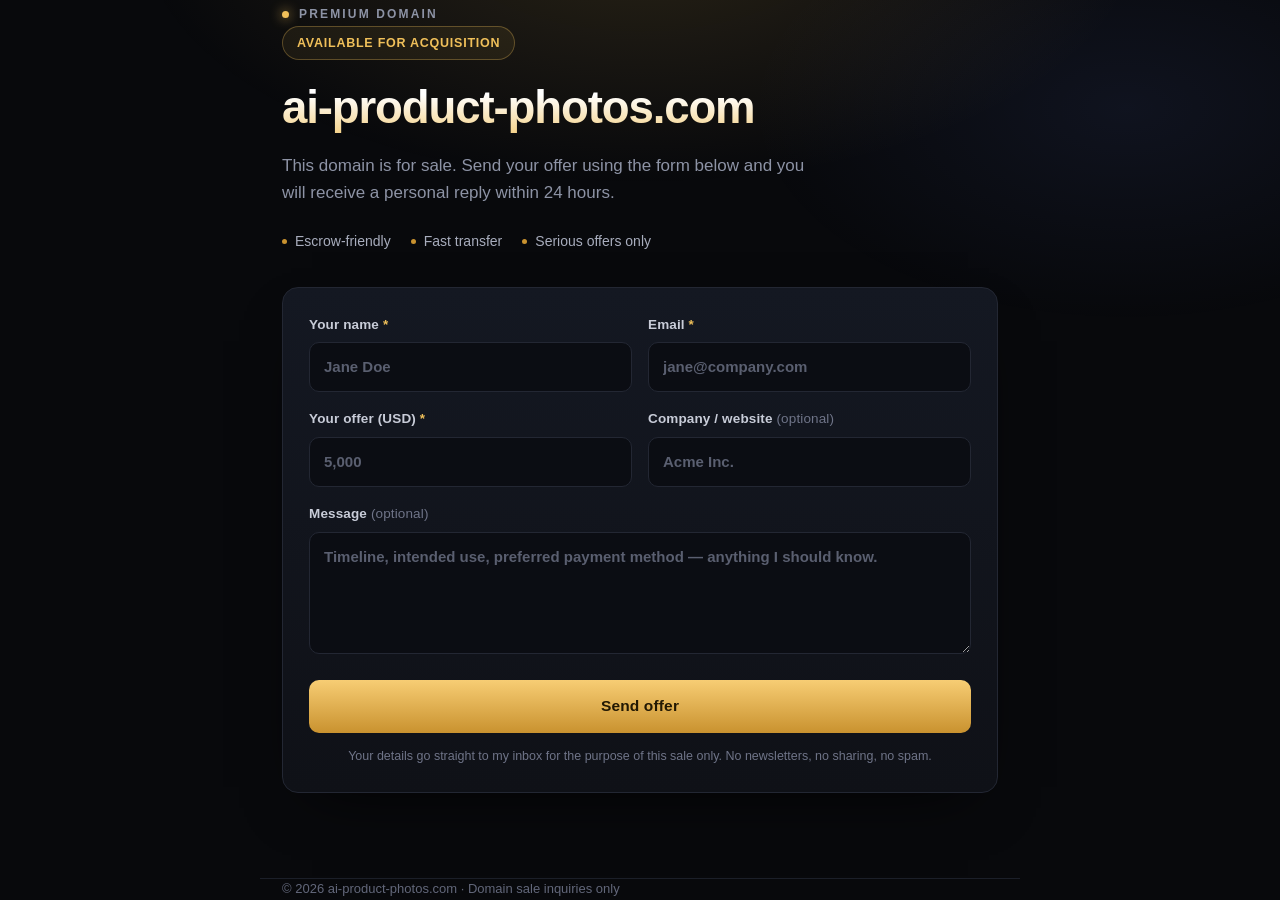
<file: ai-product-photos.com/index.html>
<!DOCTYPE html>
<html lang="en">
<head>
<meta charset="utf-8">
<meta name="viewport" content="width=device-width, initial-scale=1">
<title>ai-product-photos.com — This Domain Is For Sale</title>
<meta name="description" content="ai-product-photos.com is available for purchase. Submit your offer and receive a personal reply within 24 hours.">
<meta name="robots" content="index, follow">
<meta property="og:type" content="website">
<meta property="og:title" content="ai-product-photos.com — This Domain Is For Sale">
<meta property="og:description" content="Submit your offer for ai-product-photos.com. Personal reply within 24 hours.">
<link rel="stylesheet" href="assets/style.css">
<link rel="icon" href="data:image/svg+xml,<svg xmlns='http://www.w3.org/2000/svg' viewBox='0 0 100 100'><text y='.9em' font-size='90'>&#128142;</text></svg>">
</head>
<body>

<header class="wrap">
  <div class="brand"><span class="dot"></span> Premium Domain</div>
</header>

<main class="wrap">

  <span class="badge">Available for acquisition</span>

  <h1>ai-product-photos.com</h1>

  <p class="lede">
    This domain is for sale. Send your offer using the form below and you will
    receive a personal reply within 24 hours.
  </p>

  <ul class="facts">
    <li>Escrow-friendly</li>
    <li>Fast transfer</li>
    <li>Serious offers only</li>
  </ul>

  <form id="offer-form" class="card" action="https://formsubmit.co/15018647951@163.com" method="POST">

    <!-- delivery settings -->
    <input type="hidden" name="_subject" value="New offer — ai-product-photos.com">
    <input type="hidden" name="_template" value="table">
    <input type="hidden" name="_captcha" value="false">
    <input type="hidden" name="_next" value="thanks.html">

    <!-- honeypot: bots fill this, humans never see it -->
    <input type="text" name="_honey" class="hp" tabindex="-1" autocomplete="off" aria-hidden="true">

    <div class="row">
      <label>
        <span>Your name <em>*</em></span>
        <input type="text" name="name" required maxlength="80" autocomplete="name" placeholder="Jane Doe">
      </label>
      <label>
        <span>Email <em>*</em></span>
        <input type="email" name="email" required maxlength="120" autocomplete="email" placeholder="jane@company.com">
      </label>
    </div>

    <div class="row">
      <label>
        <span>Your offer (USD) <em>*</em></span>
        <input type="text" name="offer_usd" required inputmode="numeric" pattern="[0-9][0-9,\.]*" placeholder="5,000">
      </label>
      <label>
        <span>Company / website <i>(optional)</i></span>
        <input type="text" name="company" maxlength="120" autocomplete="organization" placeholder="Acme Inc.">
      </label>
    </div>

    <label>
      <span>Message <i>(optional)</i></span>
      <textarea name="message" rows="4" maxlength="2000" placeholder="Timeline, intended use, preferred payment method — anything I should know."></textarea>
    </label>

    <button type="submit" id="submit-btn">Send offer</button>

    <p class="note">
      Your details go straight to my inbox for the purpose of this sale only.
      No newsletters, no sharing, no spam.
    </p>

  </form>

</main>

<footer class="wrap">
  <p>&copy; 2026 ai-product-photos.com &middot; Domain sale inquiries only</p>
</footer>

<script>
  (function () {
    var form = document.getElementById('offer-form');
    var btn = document.getElementById('submit-btn');

    // FormSubmit needs an absolute URL to redirect to after a successful send.
    var next = form.querySelector('input[name="_next"]');
    if (next) { next.value = new URL('thanks.html', window.location.href).href; }

    form.addEventListener('submit', function (e) {
      if (!form.checkValidity()) { return; }   // let the browser show field errors
      btn.disabled = true;
      btn.textContent = 'Sending…';
    });
  })();
</script>

</body>
</html>
</file>
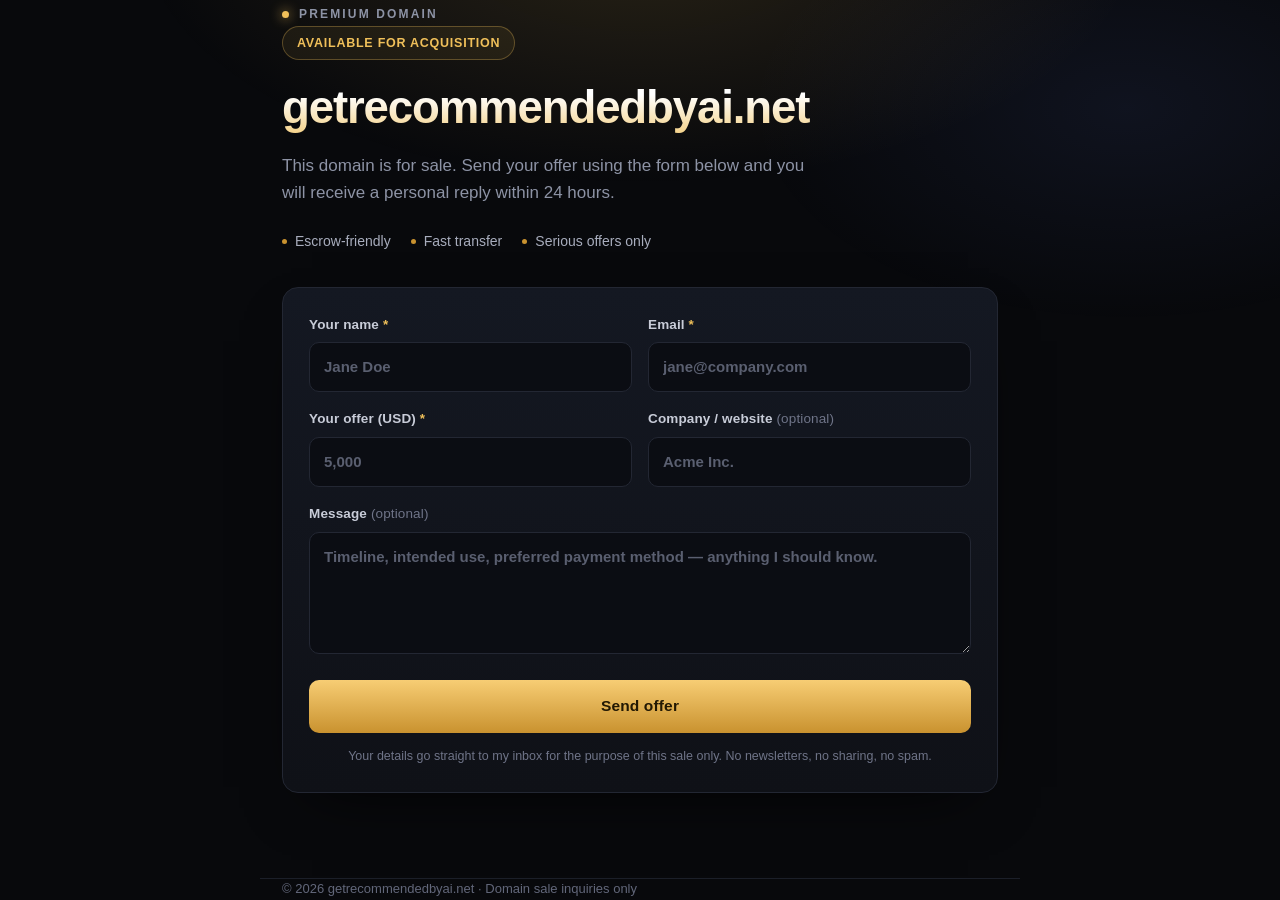
<file: getrecommendedbyai.net/index.html>
<!DOCTYPE html>
<html lang="en">
<head>
<meta charset="utf-8">
<meta name="viewport" content="width=device-width, initial-scale=1">
<title>getrecommendedbyai.net — This Domain Is For Sale</title>
<meta name="description" content="getrecommendedbyai.net is available for purchase. Submit your offer and receive a personal reply within 24 hours.">
<meta name="robots" content="index, follow">
<meta property="og:type" content="website">
<meta property="og:title" content="getrecommendedbyai.net — This Domain Is For Sale">
<meta property="og:description" content="Submit your offer for getrecommendedbyai.net. Personal reply within 24 hours.">
<link rel="stylesheet" href="assets/style.css">
<link rel="icon" href="data:image/svg+xml,<svg xmlns='http://www.w3.org/2000/svg' viewBox='0 0 100 100'><text y='.9em' font-size='90'>&#128142;</text></svg>">
</head>
<body>

<header class="wrap">
  <div class="brand"><span class="dot"></span> Premium Domain</div>
</header>

<main class="wrap">

  <span class="badge">Available for acquisition</span>

  <h1>getrecommendedbyai.net</h1>

  <p class="lede">
    This domain is for sale. Send your offer using the form below and you will
    receive a personal reply within 24 hours.
  </p>

  <ul class="facts">
    <li>Escrow-friendly</li>
    <li>Fast transfer</li>
    <li>Serious offers only</li>
  </ul>

  <form id="offer-form" class="card" action="https://formsubmit.co/15018647951@163.com" method="POST">

    <!-- delivery settings -->
    <input type="hidden" name="_subject" value="New offer — getrecommendedbyai.net">
    <input type="hidden" name="_template" value="table">
    <input type="hidden" name="_captcha" value="false">
    <input type="hidden" name="_next" value="thanks.html">

    <!-- honeypot: bots fill this, humans never see it -->
    <input type="text" name="_honey" class="hp" tabindex="-1" autocomplete="off" aria-hidden="true">

    <div class="row">
      <label>
        <span>Your name <em>*</em></span>
        <input type="text" name="name" required maxlength="80" autocomplete="name" placeholder="Jane Doe">
      </label>
      <label>
        <span>Email <em>*</em></span>
        <input type="email" name="email" required maxlength="120" autocomplete="email" placeholder="jane@company.com">
      </label>
    </div>

    <div class="row">
      <label>
        <span>Your offer (USD) <em>*</em></span>
        <input type="text" name="offer_usd" required inputmode="numeric" pattern="[0-9][0-9,\.]*" placeholder="5,000">
      </label>
      <label>
        <span>Company / website <i>(optional)</i></span>
        <input type="text" name="company" maxlength="120" autocomplete="organization" placeholder="Acme Inc.">
      </label>
    </div>

    <label>
      <span>Message <i>(optional)</i></span>
      <textarea name="message" rows="4" maxlength="2000" placeholder="Timeline, intended use, preferred payment method — anything I should know."></textarea>
    </label>

    <button type="submit" id="submit-btn">Send offer</button>

    <p class="note">
      Your details go straight to my inbox for the purpose of this sale only.
      No newsletters, no sharing, no spam.
    </p>

  </form>

</main>

<footer class="wrap">
  <p>&copy; 2026 getrecommendedbyai.net &middot; Domain sale inquiries only</p>
</footer>

<script>
  (function () {
    var form = document.getElementById('offer-form');
    var btn = document.getElementById('submit-btn');

    // FormSubmit needs an absolute URL to redirect to after a successful send.
    var next = form.querySelector('input[name="_next"]');
    if (next) { next.value = new URL('thanks.html', window.location.href).href; }

    form.addEventListener('submit', function (e) {
      if (!form.checkValidity()) { return; }   // let the browser show field errors
      btn.disabled = true;
      btn.textContent = 'Sending…';
    });
  })();
</script>

</body>
</html>
</file>
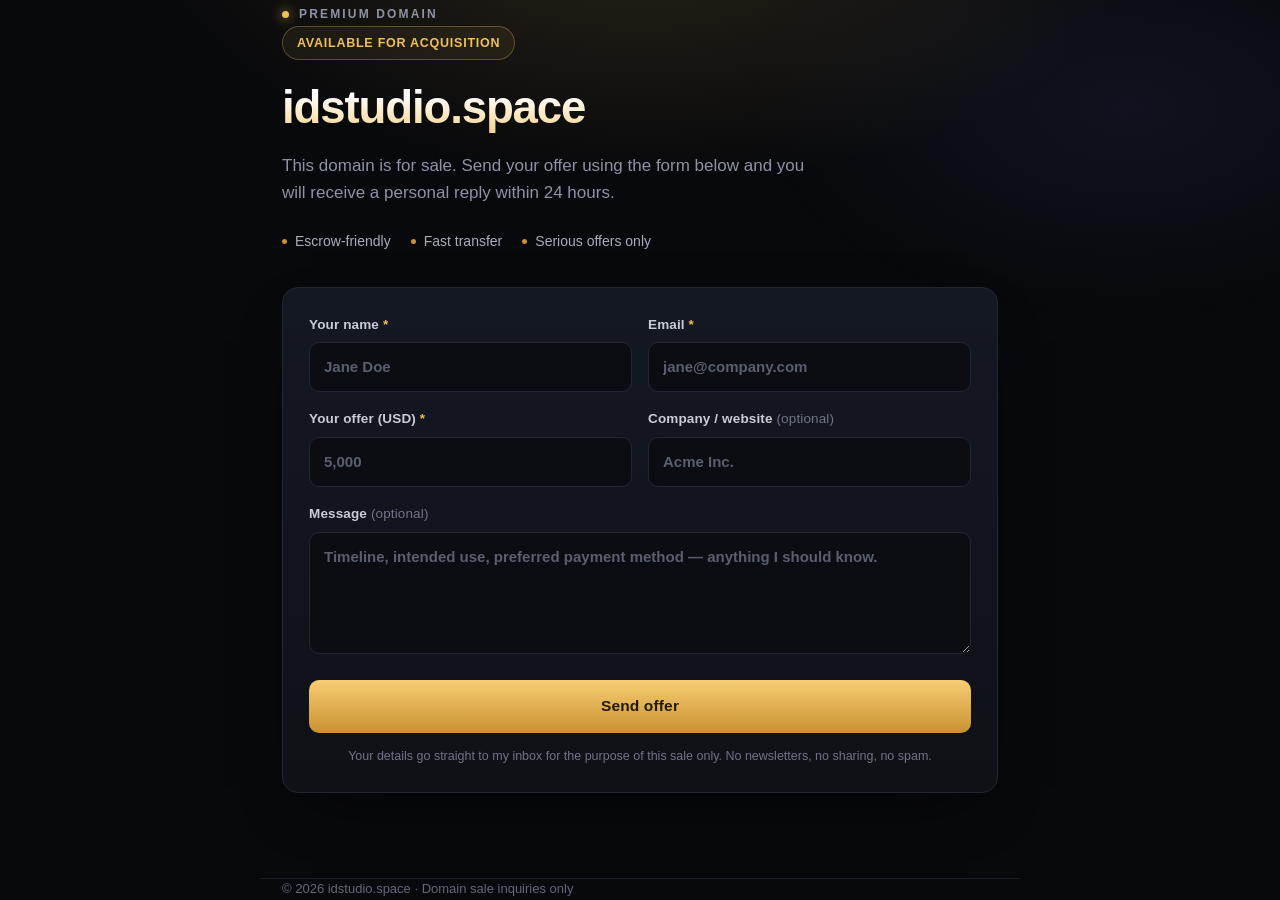
<file: idstudio.space/index.html>
<!DOCTYPE html>
<html lang="en">
<head>
<meta charset="utf-8">
<meta name="viewport" content="width=device-width, initial-scale=1">
<title>idstudio.space — This Domain Is For Sale</title>
<meta name="description" content="idstudio.space is available for purchase. Submit your offer and receive a personal reply within 24 hours.">
<meta name="robots" content="index, follow">
<meta property="og:type" content="website">
<meta property="og:title" content="idstudio.space — This Domain Is For Sale">
<meta property="og:description" content="Submit your offer for idstudio.space. Personal reply within 24 hours.">
<link rel="stylesheet" href="assets/style.css">
<link rel="icon" href="data:image/svg+xml,<svg xmlns='http://www.w3.org/2000/svg' viewBox='0 0 100 100'><text y='.9em' font-size='90'>&#128142;</text></svg>">
</head>
<body>

<header class="wrap">
  <div class="brand"><span class="dot"></span> Premium Domain</div>
</header>

<main class="wrap">

  <span class="badge">Available for acquisition</span>

  <h1>idstudio.space</h1>

  <p class="lede">
    This domain is for sale. Send your offer using the form below and you will
    receive a personal reply within 24 hours.
  </p>

  <ul class="facts">
    <li>Escrow-friendly</li>
    <li>Fast transfer</li>
    <li>Serious offers only</li>
  </ul>

  <form id="offer-form" class="card" action="https://formsubmit.co/15018647951@163.com" method="POST">

    <!-- delivery settings -->
    <input type="hidden" name="_subject" value="New offer — idstudio.space">
    <input type="hidden" name="_template" value="table">
    <input type="hidden" name="_captcha" value="false">
    <input type="hidden" name="_next" value="thanks.html">

    <!-- honeypot: bots fill this, humans never see it -->
    <input type="text" name="_honey" class="hp" tabindex="-1" autocomplete="off" aria-hidden="true">

    <div class="row">
      <label>
        <span>Your name <em>*</em></span>
        <input type="text" name="name" required maxlength="80" autocomplete="name" placeholder="Jane Doe">
      </label>
      <label>
        <span>Email <em>*</em></span>
        <input type="email" name="email" required maxlength="120" autocomplete="email" placeholder="jane@company.com">
      </label>
    </div>

    <div class="row">
      <label>
        <span>Your offer (USD) <em>*</em></span>
        <input type="text" name="offer_usd" required inputmode="numeric" pattern="[0-9][0-9,\.]*" placeholder="5,000">
      </label>
      <label>
        <span>Company / website <i>(optional)</i></span>
        <input type="text" name="company" maxlength="120" autocomplete="organization" placeholder="Acme Inc.">
      </label>
    </div>

    <label>
      <span>Message <i>(optional)</i></span>
      <textarea name="message" rows="4" maxlength="2000" placeholder="Timeline, intended use, preferred payment method — anything I should know."></textarea>
    </label>

    <button type="submit" id="submit-btn">Send offer</button>

    <p class="note">
      Your details go straight to my inbox for the purpose of this sale only.
      No newsletters, no sharing, no spam.
    </p>

  </form>

</main>

<footer class="wrap">
  <p>&copy; 2026 idstudio.space &middot; Domain sale inquiries only</p>
</footer>

<script>
  (function () {
    var form = document.getElementById('offer-form');
    var btn = document.getElementById('submit-btn');

    // FormSubmit needs an absolute URL to redirect to after a successful send.
    var next = form.querySelector('input[name="_next"]');
    if (next) { next.value = new URL('thanks.html', window.location.href).href; }

    form.addEventListener('submit', function (e) {
      if (!form.checkValidity()) { return; }   // let the browser show field errors
      btn.disabled = true;
      btn.textContent = 'Sending…';
    });
  })();
</script>

</body>
</html>
</file>
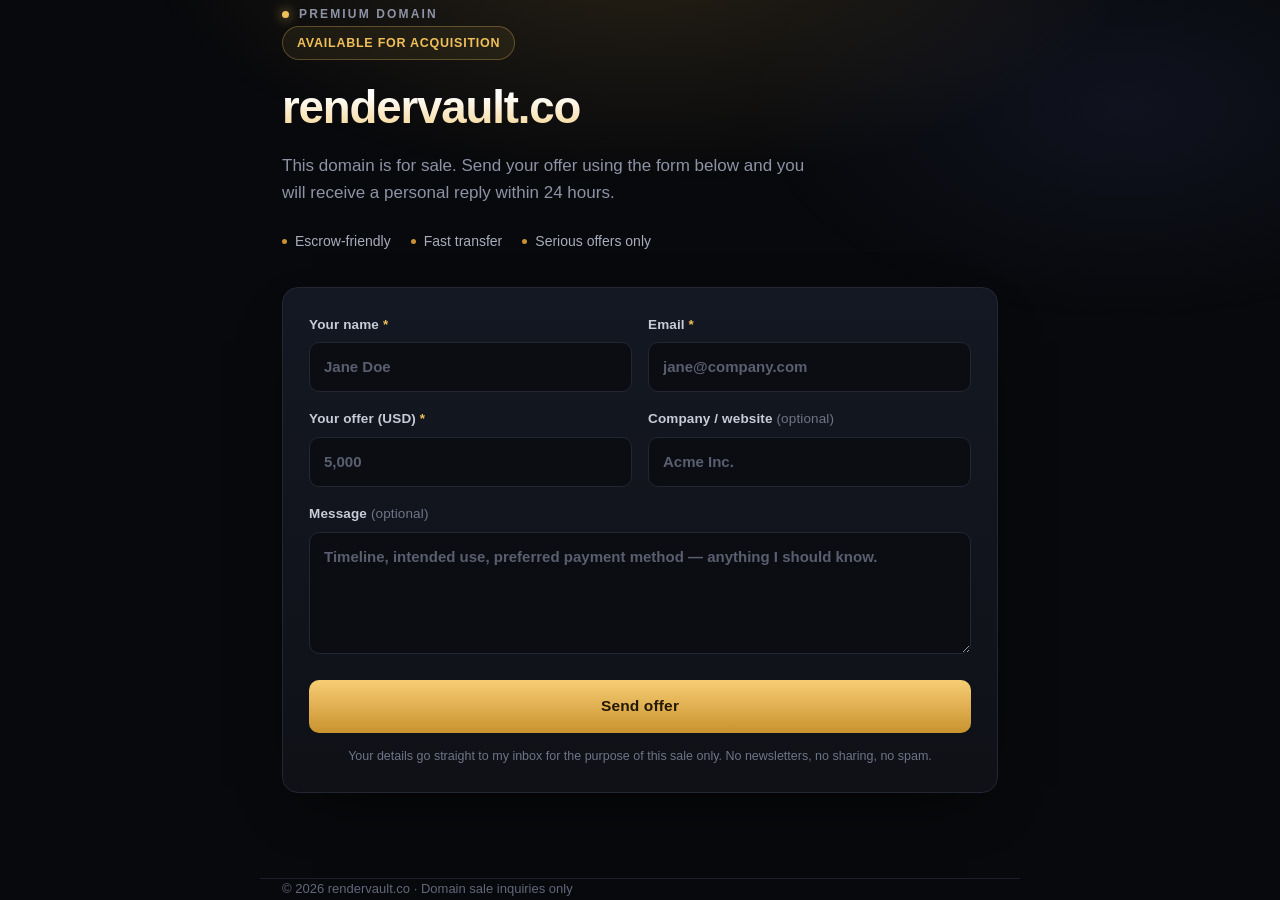
<file: rendervault.co/index.html>
<!DOCTYPE html>
<html lang="en">
<head>
<meta charset="utf-8">
<meta name="viewport" content="width=device-width, initial-scale=1">
<title>rendervault.co — This Domain Is For Sale</title>
<meta name="description" content="rendervault.co is available for purchase. Submit your offer and receive a personal reply within 24 hours.">
<meta name="robots" content="index, follow">
<meta property="og:type" content="website">
<meta property="og:title" content="rendervault.co — This Domain Is For Sale">
<meta property="og:description" content="Submit your offer for rendervault.co. Personal reply within 24 hours.">
<link rel="stylesheet" href="assets/style.css">
<link rel="icon" href="data:image/svg+xml,<svg xmlns='http://www.w3.org/2000/svg' viewBox='0 0 100 100'><text y='.9em' font-size='90'>&#128142;</text></svg>">
</head>
<body>

<header class="wrap">
  <div class="brand"><span class="dot"></span> Premium Domain</div>
</header>

<main class="wrap">

  <span class="badge">Available for acquisition</span>

  <h1>rendervault.co</h1>

  <p class="lede">
    This domain is for sale. Send your offer using the form below and you will
    receive a personal reply within 24 hours.
  </p>

  <ul class="facts">
    <li>Escrow-friendly</li>
    <li>Fast transfer</li>
    <li>Serious offers only</li>
  </ul>

  <form id="offer-form" class="card" action="https://formsubmit.co/15018647951@163.com" method="POST">

    <!-- delivery settings -->
    <input type="hidden" name="_subject" value="New offer — rendervault.co">
    <input type="hidden" name="_template" value="table">
    <input type="hidden" name="_captcha" value="false">
    <input type="hidden" name="_next" value="thanks.html">

    <!-- honeypot: bots fill this, humans never see it -->
    <input type="text" name="_honey" class="hp" tabindex="-1" autocomplete="off" aria-hidden="true">

    <div class="row">
      <label>
        <span>Your name <em>*</em></span>
        <input type="text" name="name" required maxlength="80" autocomplete="name" placeholder="Jane Doe">
      </label>
      <label>
        <span>Email <em>*</em></span>
        <input type="email" name="email" required maxlength="120" autocomplete="email" placeholder="jane@company.com">
      </label>
    </div>

    <div class="row">
      <label>
        <span>Your offer (USD) <em>*</em></span>
        <input type="text" name="offer_usd" required inputmode="numeric" pattern="[0-9][0-9,\.]*" placeholder="5,000">
      </label>
      <label>
        <span>Company / website <i>(optional)</i></span>
        <input type="text" name="company" maxlength="120" autocomplete="organization" placeholder="Acme Inc.">
      </label>
    </div>

    <label>
      <span>Message <i>(optional)</i></span>
      <textarea name="message" rows="4" maxlength="2000" placeholder="Timeline, intended use, preferred payment method — anything I should know."></textarea>
    </label>

    <button type="submit" id="submit-btn">Send offer</button>

    <p class="note">
      Your details go straight to my inbox for the purpose of this sale only.
      No newsletters, no sharing, no spam.
    </p>

  </form>

</main>

<footer class="wrap">
  <p>&copy; 2026 rendervault.co &middot; Domain sale inquiries only</p>
</footer>

<script>
  (function () {
    var form = document.getElementById('offer-form');
    var btn = document.getElementById('submit-btn');

    // FormSubmit needs an absolute URL to redirect to after a successful send.
    var next = form.querySelector('input[name="_next"]');
    if (next) { next.value = new URL('thanks.html', window.location.href).href; }

    form.addEventListener('submit', function (e) {
      if (!form.checkValidity()) { return; }   // let the browser show field errors
      btn.disabled = true;
      btn.textContent = 'Sending…';
    });
  })();
</script>

</body>
</html>
</file>
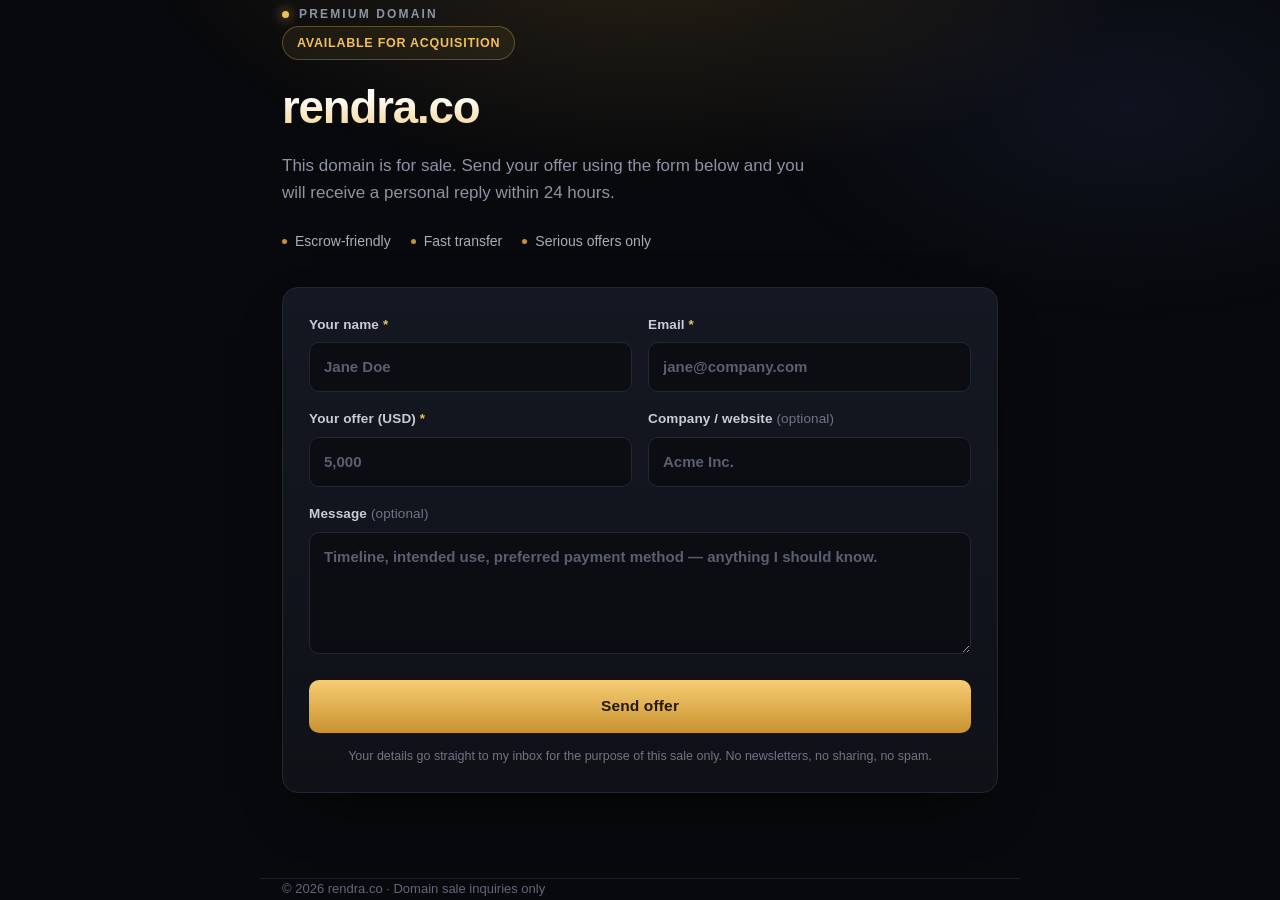
<file: rendra.co/index.html>
<!DOCTYPE html>
<html lang="en">
<head>
<meta charset="utf-8">
<meta name="viewport" content="width=device-width, initial-scale=1">
<title>rendra.co — This Domain Is For Sale</title>
<meta name="description" content="rendra.co is available for purchase. Submit your offer and receive a personal reply within 24 hours.">
<meta name="robots" content="index, follow">
<meta property="og:type" content="website">
<meta property="og:title" content="rendra.co — This Domain Is For Sale">
<meta property="og:description" content="Submit your offer for rendra.co. Personal reply within 24 hours.">
<link rel="stylesheet" href="assets/style.css">
<link rel="icon" href="data:image/svg+xml,<svg xmlns='http://www.w3.org/2000/svg' viewBox='0 0 100 100'><text y='.9em' font-size='90'>&#128142;</text></svg>">
</head>
<body>

<header class="wrap">
  <div class="brand"><span class="dot"></span> Premium Domain</div>
</header>

<main class="wrap">

  <span class="badge">Available for acquisition</span>

  <h1>rendra.co</h1>

  <p class="lede">
    This domain is for sale. Send your offer using the form below and you will
    receive a personal reply within 24 hours.
  </p>

  <ul class="facts">
    <li>Escrow-friendly</li>
    <li>Fast transfer</li>
    <li>Serious offers only</li>
  </ul>

  <form id="offer-form" class="card" action="https://formsubmit.co/15018647951@163.com" method="POST">

    <!-- delivery settings -->
    <input type="hidden" name="_subject" value="New offer — rendra.co">
    <input type="hidden" name="_template" value="table">
    <input type="hidden" name="_captcha" value="false">
    <input type="hidden" name="_next" value="thanks.html">

    <!-- honeypot: bots fill this, humans never see it -->
    <input type="text" name="_honey" class="hp" tabindex="-1" autocomplete="off" aria-hidden="true">

    <div class="row">
      <label>
        <span>Your name <em>*</em></span>
        <input type="text" name="name" required maxlength="80" autocomplete="name" placeholder="Jane Doe">
      </label>
      <label>
        <span>Email <em>*</em></span>
        <input type="email" name="email" required maxlength="120" autocomplete="email" placeholder="jane@company.com">
      </label>
    </div>

    <div class="row">
      <label>
        <span>Your offer (USD) <em>*</em></span>
        <input type="text" name="offer_usd" required inputmode="numeric" pattern="[0-9][0-9,\.]*" placeholder="5,000">
      </label>
      <label>
        <span>Company / website <i>(optional)</i></span>
        <input type="text" name="company" maxlength="120" autocomplete="organization" placeholder="Acme Inc.">
      </label>
    </div>

    <label>
      <span>Message <i>(optional)</i></span>
      <textarea name="message" rows="4" maxlength="2000" placeholder="Timeline, intended use, preferred payment method — anything I should know."></textarea>
    </label>

    <button type="submit" id="submit-btn">Send offer</button>

    <p class="note">
      Your details go straight to my inbox for the purpose of this sale only.
      No newsletters, no sharing, no spam.
    </p>

  </form>

</main>

<footer class="wrap">
  <p>&copy; 2026 rendra.co &middot; Domain sale inquiries only</p>
</footer>

<script>
  (function () {
    var form = document.getElementById('offer-form');
    var btn = document.getElementById('submit-btn');

    // FormSubmit needs an absolute URL to redirect to after a successful send.
    var next = form.querySelector('input[name="_next"]');
    if (next) { next.value = new URL('thanks.html', window.location.href).href; }

    form.addEventListener('submit', function (e) {
      if (!form.checkValidity()) { return; }   // let the browser show field errors
      btn.disabled = true;
      btn.textContent = 'Sending…';
    });
  })();
</script>

</body>
</html>
</file>
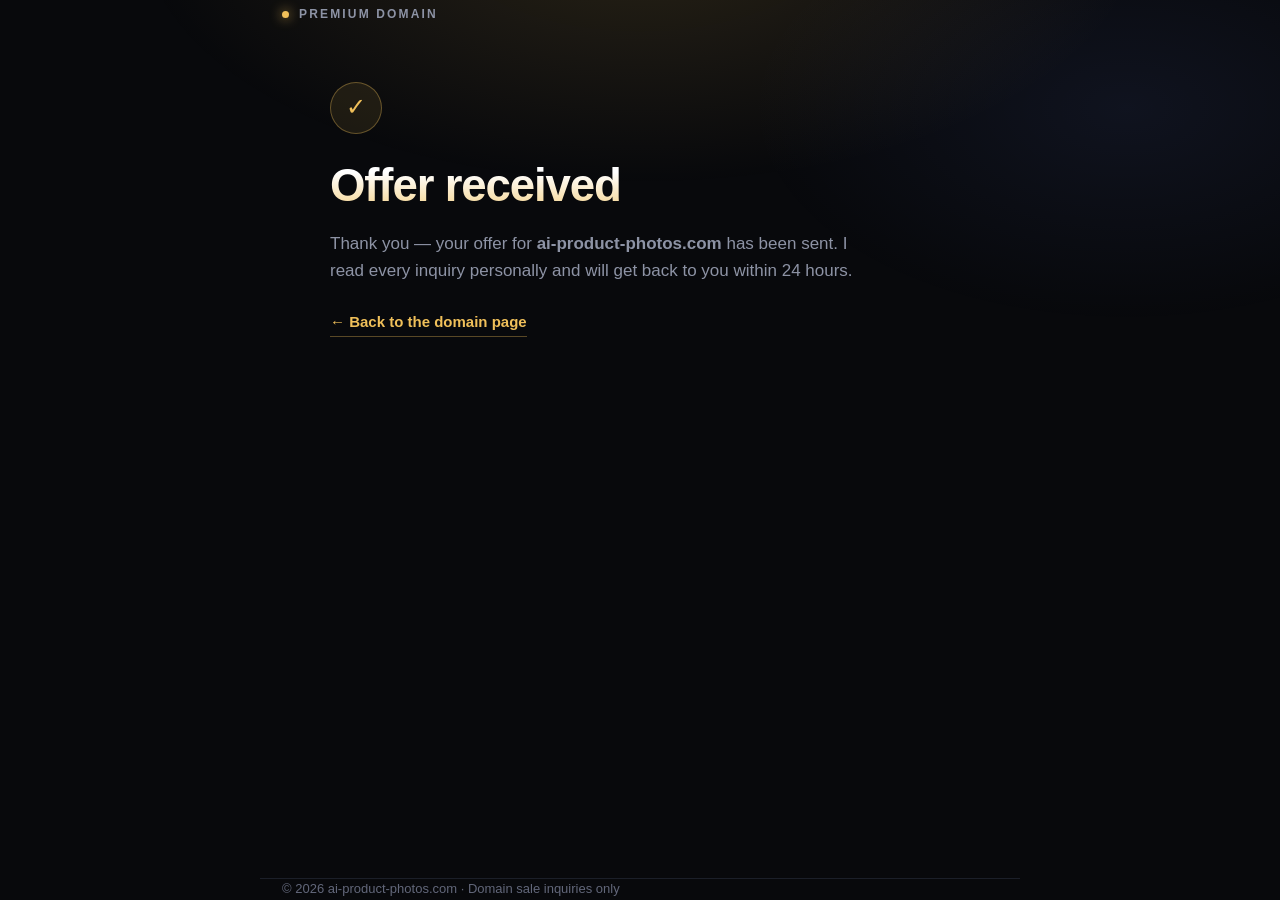
<file: ai-product-photos.com/thanks.html>
<!DOCTYPE html>
<html lang="en">
<head>
<meta charset="utf-8">
<meta name="viewport" content="width=device-width, initial-scale=1">
<title>Offer received — ai-product-photos.com</title>
<meta name="robots" content="noindex, nofollow">
<link rel="stylesheet" href="assets/style.css">
<link rel="icon" href="data:image/svg+xml,<svg xmlns='http://www.w3.org/2000/svg' viewBox='0 0 100 100'><text y='.9em' font-size='90'>&#128142;</text></svg>">
</head>
<body>

<header class="wrap">
  <div class="brand"><span class="dot"></span> Premium Domain</div>
</header>

<main class="wrap done">

  <div class="tick">&#10003;</div>

  <h1>Offer received</h1>

  <p class="lede">
    Thank you — your offer for <strong>ai-product-photos.com</strong> has been sent.
    I read every inquiry personally and will get back to you within 24 hours.
  </p>

  <a class="back" href="index.html">&larr; Back to the domain page</a>

</main>

<footer class="wrap">
  <p>&copy; 2026 ai-product-photos.com &middot; Domain sale inquiries only</p>
</footer>

</body>
</html>
</file>
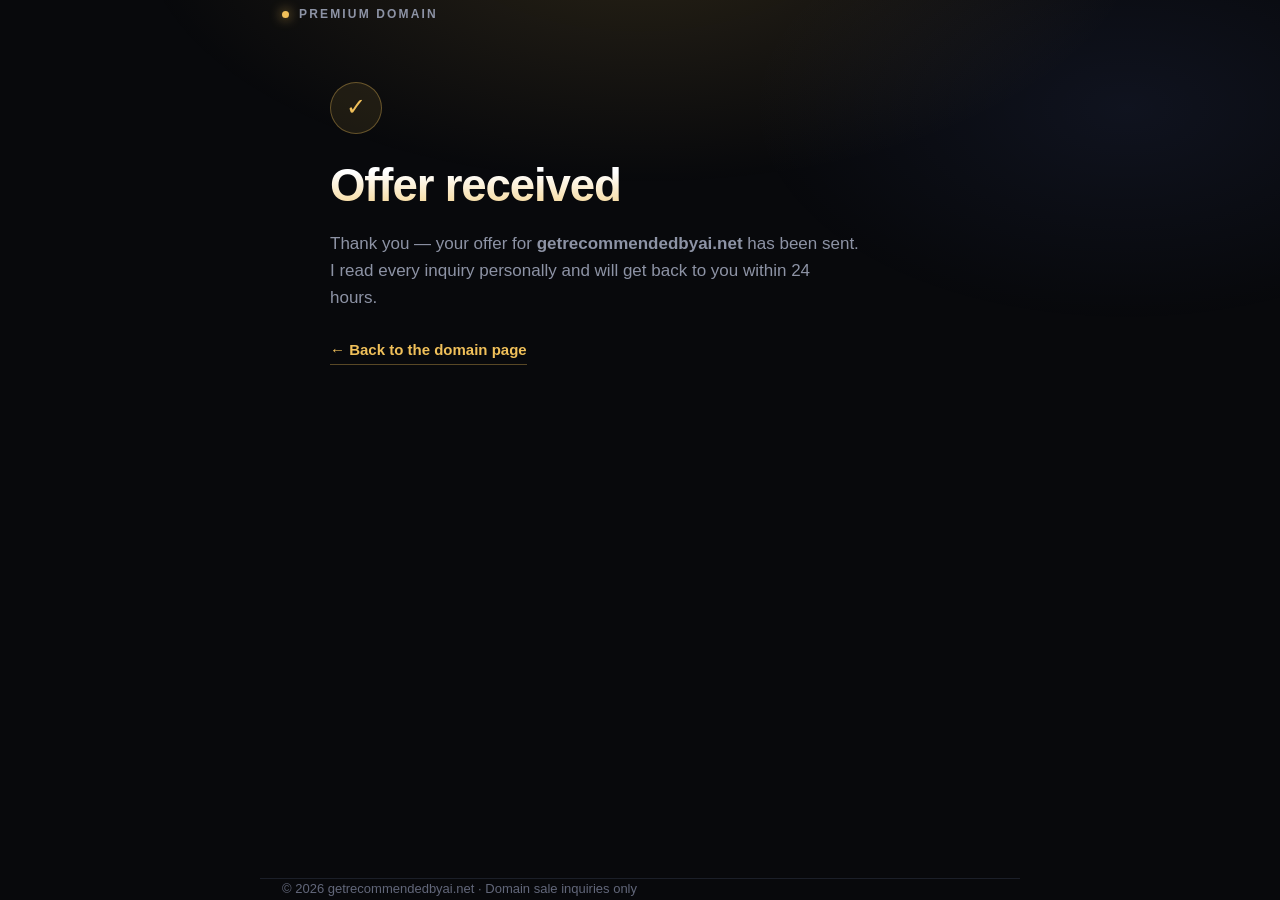
<file: getrecommendedbyai.net/thanks.html>
<!DOCTYPE html>
<html lang="en">
<head>
<meta charset="utf-8">
<meta name="viewport" content="width=device-width, initial-scale=1">
<title>Offer received — getrecommendedbyai.net</title>
<meta name="robots" content="noindex, nofollow">
<link rel="stylesheet" href="assets/style.css">
<link rel="icon" href="data:image/svg+xml,<svg xmlns='http://www.w3.org/2000/svg' viewBox='0 0 100 100'><text y='.9em' font-size='90'>&#128142;</text></svg>">
</head>
<body>

<header class="wrap">
  <div class="brand"><span class="dot"></span> Premium Domain</div>
</header>

<main class="wrap done">

  <div class="tick">&#10003;</div>

  <h1>Offer received</h1>

  <p class="lede">
    Thank you — your offer for <strong>getrecommendedbyai.net</strong> has been sent.
    I read every inquiry personally and will get back to you within 24 hours.
  </p>

  <a class="back" href="index.html">&larr; Back to the domain page</a>

</main>

<footer class="wrap">
  <p>&copy; 2026 getrecommendedbyai.net &middot; Domain sale inquiries only</p>
</footer>

</body>
</html>
</file>
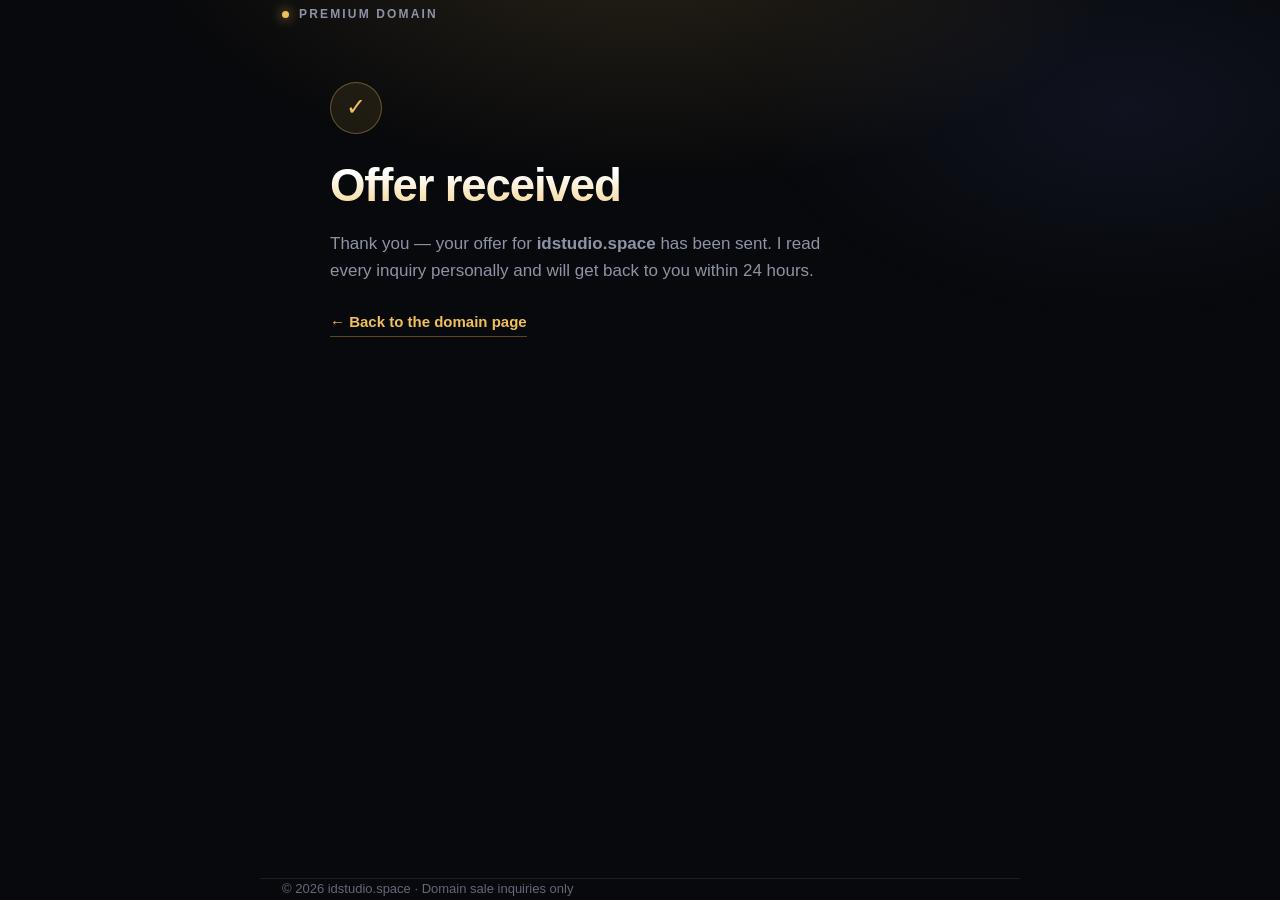
<file: idstudio.space/thanks.html>
<!DOCTYPE html>
<html lang="en">
<head>
<meta charset="utf-8">
<meta name="viewport" content="width=device-width, initial-scale=1">
<title>Offer received — idstudio.space</title>
<meta name="robots" content="noindex, nofollow">
<link rel="stylesheet" href="assets/style.css">
<link rel="icon" href="data:image/svg+xml,<svg xmlns='http://www.w3.org/2000/svg' viewBox='0 0 100 100'><text y='.9em' font-size='90'>&#128142;</text></svg>">
</head>
<body>

<header class="wrap">
  <div class="brand"><span class="dot"></span> Premium Domain</div>
</header>

<main class="wrap done">

  <div class="tick">&#10003;</div>

  <h1>Offer received</h1>

  <p class="lede">
    Thank you — your offer for <strong>idstudio.space</strong> has been sent.
    I read every inquiry personally and will get back to you within 24 hours.
  </p>

  <a class="back" href="index.html">&larr; Back to the domain page</a>

</main>

<footer class="wrap">
  <p>&copy; 2026 idstudio.space &middot; Domain sale inquiries only</p>
</footer>

</body>
</html>
</file>
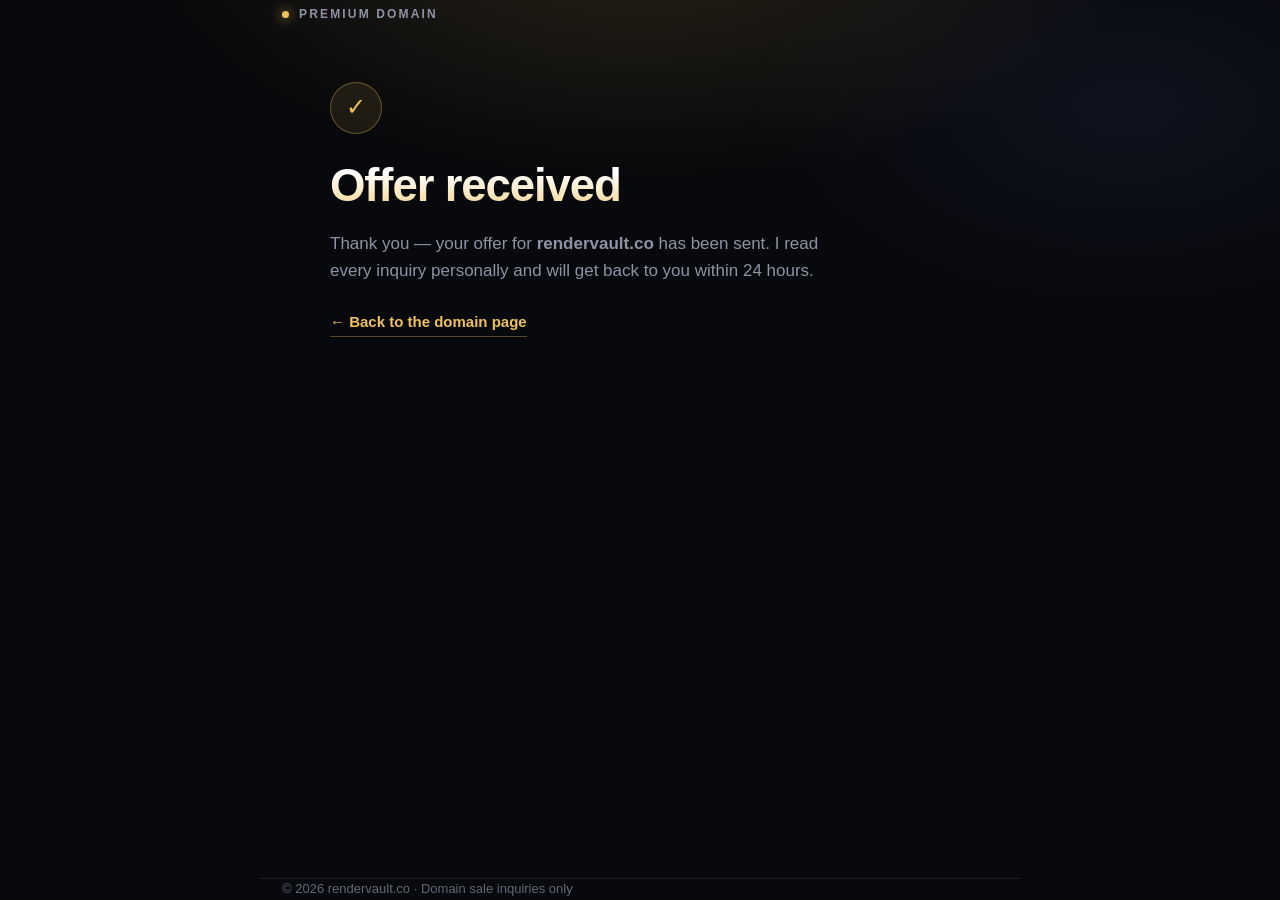
<file: rendervault.co/thanks.html>
<!DOCTYPE html>
<html lang="en">
<head>
<meta charset="utf-8">
<meta name="viewport" content="width=device-width, initial-scale=1">
<title>Offer received — rendervault.co</title>
<meta name="robots" content="noindex, nofollow">
<link rel="stylesheet" href="assets/style.css">
<link rel="icon" href="data:image/svg+xml,<svg xmlns='http://www.w3.org/2000/svg' viewBox='0 0 100 100'><text y='.9em' font-size='90'>&#128142;</text></svg>">
</head>
<body>

<header class="wrap">
  <div class="brand"><span class="dot"></span> Premium Domain</div>
</header>

<main class="wrap done">

  <div class="tick">&#10003;</div>

  <h1>Offer received</h1>

  <p class="lede">
    Thank you — your offer for <strong>rendervault.co</strong> has been sent.
    I read every inquiry personally and will get back to you within 24 hours.
  </p>

  <a class="back" href="index.html">&larr; Back to the domain page</a>

</main>

<footer class="wrap">
  <p>&copy; 2026 rendervault.co &middot; Domain sale inquiries only</p>
</footer>

</body>
</html>
</file>
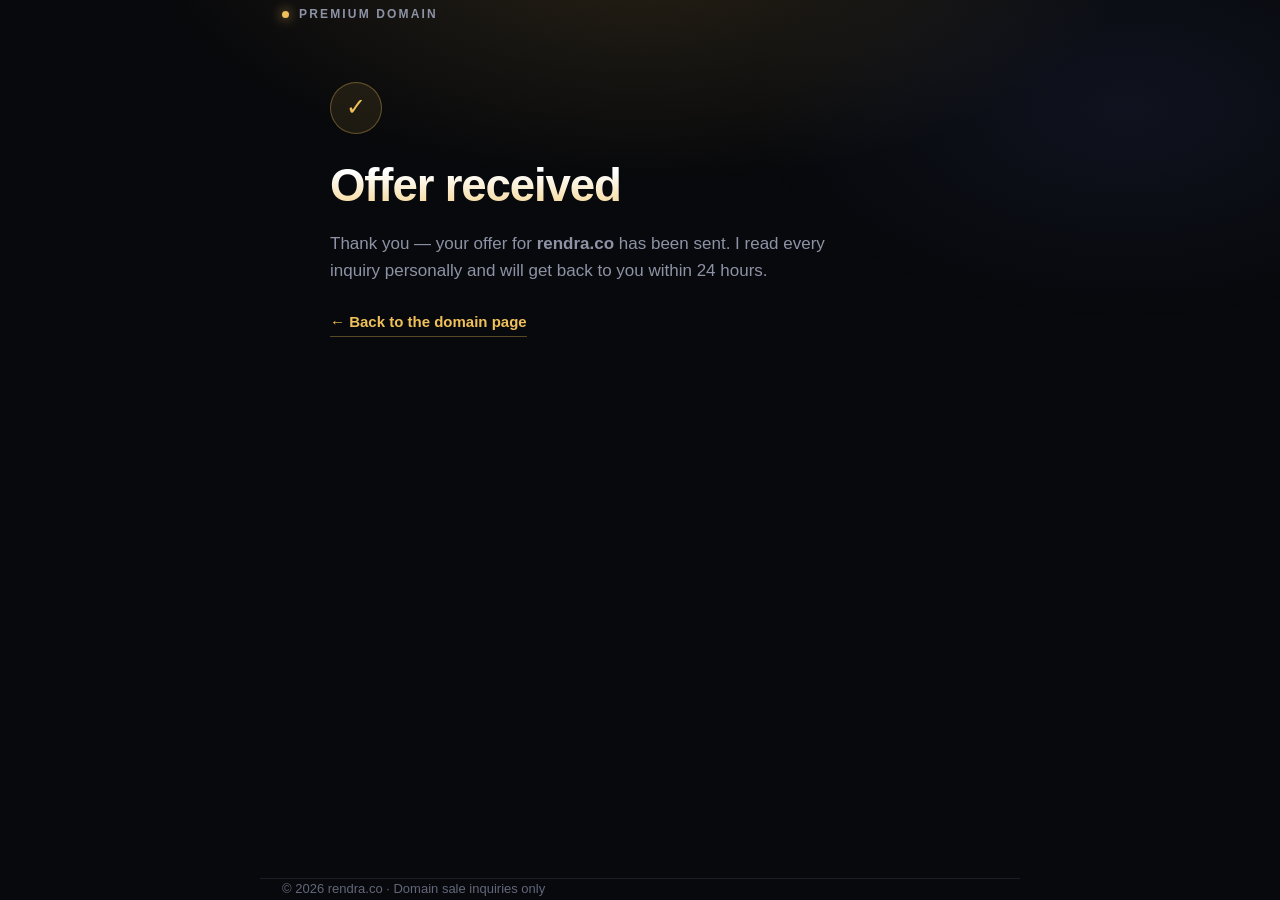
<file: rendra.co/thanks.html>
<!DOCTYPE html>
<html lang="en">
<head>
<meta charset="utf-8">
<meta name="viewport" content="width=device-width, initial-scale=1">
<title>Offer received — rendra.co</title>
<meta name="robots" content="noindex, nofollow">
<link rel="stylesheet" href="assets/style.css">
<link rel="icon" href="data:image/svg+xml,<svg xmlns='http://www.w3.org/2000/svg' viewBox='0 0 100 100'><text y='.9em' font-size='90'>&#128142;</text></svg>">
</head>
<body>

<header class="wrap">
  <div class="brand"><span class="dot"></span> Premium Domain</div>
</header>

<main class="wrap done">

  <div class="tick">&#10003;</div>

  <h1>Offer received</h1>

  <p class="lede">
    Thank you — your offer for <strong>rendra.co</strong> has been sent.
    I read every inquiry personally and will get back to you within 24 hours.
  </p>

  <a class="back" href="index.html">&larr; Back to the domain page</a>

</main>

<footer class="wrap">
  <p>&copy; 2026 rendra.co &middot; Domain sale inquiries only</p>
</footer>

</body>
</html>
</file>
<file: ai-product-photos.com/assets/style.css>
:root {
  --bg: #08090c;
  --panel: #0f1117;
  --panel-2: #141822;
  --line: #232733;
  --line-soft: #1b1f29;
  --text: #eef0f4;
  --muted: #8d93a5;
  --gold: #f0c05a;
  --gold-deep: #c9922f;
}

*,
*::before,
*::after { box-sizing: border-box; }

html { -webkit-text-size-adjust: 100%; }

body {
  margin: 0;
  min-height: 100vh;
  display: flex;
  flex-direction: column;
  background: var(--bg);
  color: var(--text);
  font-family: -apple-system, BlinkMacSystemFont, "Segoe UI", Inter, Roboto, Helvetica, Arial, sans-serif;
  font-size: 16px;
  line-height: 1.6;
  -webkit-font-smoothing: antialiased;
  text-rendering: optimizeLegibility;
  overflow-x: hidden;
}

/* Ambient glow behind everything */
body::before {
  content: "";
  position: fixed;
  inset: 0;
  z-index: 0;
  pointer-events: none;
  background:
    radial-gradient(58% 42% at 50% -8%, rgba(240, 192, 90, 0.14), transparent 68%),
    radial-gradient(42% 34% at 88% 12%, rgba(110, 140, 255, 0.08), transparent 70%);
}

.wrap {
  position: relative;
  z-index: 1;
  width: 100%;
  max-width: 760px;
  margin: 0 auto;
  padding: 0 22px;
}

/* ---------- header ---------- */

header { padding: 30px 0 0; }

.brand {
  display: inline-flex;
  align-items: center;
  gap: 10px;
  font-size: 12px;
  font-weight: 600;
  letter-spacing: 0.18em;
  text-transform: uppercase;
  color: var(--muted);
}

.brand .dot {
  width: 7px;
  height: 7px;
  border-radius: 50%;
  background: var(--gold);
  box-shadow: 0 0 12px rgba(240, 192, 90, 0.9);
}

/* ---------- hero ---------- */

main {
  flex: 1 0 auto;
  padding: 56px 0 72px;
}

.badge {
  display: inline-block;
  padding: 6px 14px;
  border: 1px solid rgba(240, 192, 90, 0.3);
  border-radius: 999px;
  background: rgba(240, 192, 90, 0.07);
  color: var(--gold);
  font-size: 12.5px;
  font-weight: 600;
  letter-spacing: 0.06em;
  text-transform: uppercase;
}

h1 {
  margin: 22px 0 0;
  font-size: clamp(1.65rem, 6.4vw, 2.85rem);
  line-height: 1.15;
  font-weight: 700;
  letter-spacing: -0.025em;
  word-break: break-word;
  background: linear-gradient(180deg, #fff 24%, var(--gold) 130%);
  -webkit-background-clip: text;
  background-clip: text;
  color: transparent;
}

.lede {
  margin: 18px 0 0;
  max-width: 56ch;
  font-size: 1.0625rem;
  color: var(--muted);
}

.facts {
  display: flex;
  flex-wrap: wrap;
  gap: 8px 20px;
  margin: 24px 0 34px;
  padding: 0;
  list-style: none;
  font-size: 14px;
  color: #a8adbd;
}

.facts li {
  display: flex;
  align-items: center;
  gap: 8px;
}

.facts li::before {
  content: "";
  width: 5px;
  height: 5px;
  border-radius: 50%;
  background: var(--gold-deep);
}

/* ---------- form card ---------- */

.card {
  padding: 26px;
  border: 1px solid var(--line);
  border-radius: 16px;
  background: linear-gradient(180deg, var(--panel-2), var(--panel));
  box-shadow: 0 24px 60px -30px rgba(0, 0, 0, 0.9);
}

.row {
  display: grid;
  grid-template-columns: 1fr 1fr;
  gap: 16px;
}

label {
  display: block;
  margin-bottom: 16px;
  font-size: 13.5px;
  font-weight: 600;
  letter-spacing: 0.01em;
  color: #c8ccd8;
}

label em {
  font-style: normal;
  color: var(--gold);
}

label i {
  font-style: normal;
  font-weight: 400;
  color: #6f7488;
}

label span { display: block; margin-bottom: 7px; }

input[type="text"],
input[type="email"],
textarea {
  width: 100%;
  padding: 12px 14px;
  border: 1px solid var(--line);
  border-radius: 10px;
  background: #0b0d13;
  color: var(--text);
  font: inherit;
  font-size: 15px;
  outline: none;
  transition: border-color 0.15s ease, box-shadow 0.15s ease;
  -webkit-appearance: none;
}

textarea { resize: vertical; min-height: 96px; }

input::placeholder,
textarea::placeholder { color: #5a5f70; }

input:focus,
textarea:focus {
  border-color: rgba(240, 192, 90, 0.55);
  box-shadow: 0 0 0 3px rgba(240, 192, 90, 0.13);
}

button {
  width: 100%;
  margin-top: 4px;
  padding: 14px 20px;
  border: 0;
  border-radius: 10px;
  background: linear-gradient(180deg, #f7cd74, var(--gold-deep));
  color: #221803;
  font: inherit;
  font-size: 15.5px;
  font-weight: 700;
  letter-spacing: 0.01em;
  cursor: pointer;
  transition: transform 0.12s ease, filter 0.15s ease, opacity 0.15s ease;
}

button:hover { filter: brightness(1.06); }
button:active { transform: translateY(1px); }
button:disabled { opacity: 0.65; cursor: default; transform: none; filter: none; }

.note {
  margin: 14px 0 0;
  font-size: 12.5px;
  line-height: 1.55;
  color: #6f7488;
  text-align: center;
}

/* Honeypot — hidden from humans, tempting to bots */
.hp {
  position: absolute !important;
  left: -9999px !important;
  width: 1px;
  height: 1px;
  opacity: 0;
  pointer-events: none;
}

/* ---------- footer ---------- */

footer {
  flex: 0 0 auto;
  padding: 26px 0 40px;
  border-top: 1px solid var(--line-soft);
}

footer p {
  margin: 0;
  font-size: 13px;
  color: #62677a;
}

/* ---------- thanks page ---------- */

.done {
  max-width: 620px;
  padding: 56px 0 72px;
}

.tick {
  display: flex;
  align-items: center;
  justify-content: center;
  width: 52px;
  height: 52px;
  margin-bottom: 26px;
  border: 1px solid rgba(240, 192, 90, 0.35);
  border-radius: 50%;
  background: rgba(240, 192, 90, 0.09);
  color: var(--gold);
  font-size: 24px;
}

.back {
  display: inline-block;
  margin-top: 26px;
  color: var(--gold);
  font-size: 15px;
  font-weight: 600;
  text-decoration: none;
  border-bottom: 1px solid rgba(240, 192, 90, 0.35);
  padding-bottom: 2px;
}

.back:hover { border-bottom-color: var(--gold); }

/* ---------- responsive ---------- */

@media (max-width: 620px) {
  main { padding: 44px 0 56px; }
  .card { padding: 20px 18px; }
  .row { grid-template-columns: 1fr; gap: 0; }
}

@media (prefers-reduced-motion: reduce) {
  * { transition: none !important; animation: none !important; }
}
</file>
<file: getrecommendedbyai.net/assets/style.css>
:root {
  --bg: #08090c;
  --panel: #0f1117;
  --panel-2: #141822;
  --line: #232733;
  --line-soft: #1b1f29;
  --text: #eef0f4;
  --muted: #8d93a5;
  --gold: #f0c05a;
  --gold-deep: #c9922f;
}

*,
*::before,
*::after { box-sizing: border-box; }

html { -webkit-text-size-adjust: 100%; }

body {
  margin: 0;
  min-height: 100vh;
  display: flex;
  flex-direction: column;
  background: var(--bg);
  color: var(--text);
  font-family: -apple-system, BlinkMacSystemFont, "Segoe UI", Inter, Roboto, Helvetica, Arial, sans-serif;
  font-size: 16px;
  line-height: 1.6;
  -webkit-font-smoothing: antialiased;
  text-rendering: optimizeLegibility;
  overflow-x: hidden;
}

/* Ambient glow behind everything */
body::before {
  content: "";
  position: fixed;
  inset: 0;
  z-index: 0;
  pointer-events: none;
  background:
    radial-gradient(58% 42% at 50% -8%, rgba(240, 192, 90, 0.14), transparent 68%),
    radial-gradient(42% 34% at 88% 12%, rgba(110, 140, 255, 0.08), transparent 70%);
}

.wrap {
  position: relative;
  z-index: 1;
  width: 100%;
  max-width: 760px;
  margin: 0 auto;
  padding: 0 22px;
}

/* ---------- header ---------- */

header { padding: 30px 0 0; }

.brand {
  display: inline-flex;
  align-items: center;
  gap: 10px;
  font-size: 12px;
  font-weight: 600;
  letter-spacing: 0.18em;
  text-transform: uppercase;
  color: var(--muted);
}

.brand .dot {
  width: 7px;
  height: 7px;
  border-radius: 50%;
  background: var(--gold);
  box-shadow: 0 0 12px rgba(240, 192, 90, 0.9);
}

/* ---------- hero ---------- */

main {
  flex: 1 0 auto;
  padding: 56px 0 72px;
}

.badge {
  display: inline-block;
  padding: 6px 14px;
  border: 1px solid rgba(240, 192, 90, 0.3);
  border-radius: 999px;
  background: rgba(240, 192, 90, 0.07);
  color: var(--gold);
  font-size: 12.5px;
  font-weight: 600;
  letter-spacing: 0.06em;
  text-transform: uppercase;
}

h1 {
  margin: 22px 0 0;
  font-size: clamp(1.65rem, 6.4vw, 2.85rem);
  line-height: 1.15;
  font-weight: 700;
  letter-spacing: -0.025em;
  word-break: break-word;
  background: linear-gradient(180deg, #fff 24%, var(--gold) 130%);
  -webkit-background-clip: text;
  background-clip: text;
  color: transparent;
}

.lede {
  margin: 18px 0 0;
  max-width: 56ch;
  font-size: 1.0625rem;
  color: var(--muted);
}

.facts {
  display: flex;
  flex-wrap: wrap;
  gap: 8px 20px;
  margin: 24px 0 34px;
  padding: 0;
  list-style: none;
  font-size: 14px;
  color: #a8adbd;
}

.facts li {
  display: flex;
  align-items: center;
  gap: 8px;
}

.facts li::before {
  content: "";
  width: 5px;
  height: 5px;
  border-radius: 50%;
  background: var(--gold-deep);
}

/* ---------- form card ---------- */

.card {
  padding: 26px;
  border: 1px solid var(--line);
  border-radius: 16px;
  background: linear-gradient(180deg, var(--panel-2), var(--panel));
  box-shadow: 0 24px 60px -30px rgba(0, 0, 0, 0.9);
}

.row {
  display: grid;
  grid-template-columns: 1fr 1fr;
  gap: 16px;
}

label {
  display: block;
  margin-bottom: 16px;
  font-size: 13.5px;
  font-weight: 600;
  letter-spacing: 0.01em;
  color: #c8ccd8;
}

label em {
  font-style: normal;
  color: var(--gold);
}

label i {
  font-style: normal;
  font-weight: 400;
  color: #6f7488;
}

label span { display: block; margin-bottom: 7px; }

input[type="text"],
input[type="email"],
textarea {
  width: 100%;
  padding: 12px 14px;
  border: 1px solid var(--line);
  border-radius: 10px;
  background: #0b0d13;
  color: var(--text);
  font: inherit;
  font-size: 15px;
  outline: none;
  transition: border-color 0.15s ease, box-shadow 0.15s ease;
  -webkit-appearance: none;
}

textarea { resize: vertical; min-height: 96px; }

input::placeholder,
textarea::placeholder { color: #5a5f70; }

input:focus,
textarea:focus {
  border-color: rgba(240, 192, 90, 0.55);
  box-shadow: 0 0 0 3px rgba(240, 192, 90, 0.13);
}

button {
  width: 100%;
  margin-top: 4px;
  padding: 14px 20px;
  border: 0;
  border-radius: 10px;
  background: linear-gradient(180deg, #f7cd74, var(--gold-deep));
  color: #221803;
  font: inherit;
  font-size: 15.5px;
  font-weight: 700;
  letter-spacing: 0.01em;
  cursor: pointer;
  transition: transform 0.12s ease, filter 0.15s ease, opacity 0.15s ease;
}

button:hover { filter: brightness(1.06); }
button:active { transform: translateY(1px); }
button:disabled { opacity: 0.65; cursor: default; transform: none; filter: none; }

.note {
  margin: 14px 0 0;
  font-size: 12.5px;
  line-height: 1.55;
  color: #6f7488;
  text-align: center;
}

/* Honeypot — hidden from humans, tempting to bots */
.hp {
  position: absolute !important;
  left: -9999px !important;
  width: 1px;
  height: 1px;
  opacity: 0;
  pointer-events: none;
}

/* ---------- footer ---------- */

footer {
  flex: 0 0 auto;
  padding: 26px 0 40px;
  border-top: 1px solid var(--line-soft);
}

footer p {
  margin: 0;
  font-size: 13px;
  color: #62677a;
}

/* ---------- thanks page ---------- */

.done {
  max-width: 620px;
  padding: 56px 0 72px;
}

.tick {
  display: flex;
  align-items: center;
  justify-content: center;
  width: 52px;
  height: 52px;
  margin-bottom: 26px;
  border: 1px solid rgba(240, 192, 90, 0.35);
  border-radius: 50%;
  background: rgba(240, 192, 90, 0.09);
  color: var(--gold);
  font-size: 24px;
}

.back {
  display: inline-block;
  margin-top: 26px;
  color: var(--gold);
  font-size: 15px;
  font-weight: 600;
  text-decoration: none;
  border-bottom: 1px solid rgba(240, 192, 90, 0.35);
  padding-bottom: 2px;
}

.back:hover { border-bottom-color: var(--gold); }

/* ---------- responsive ---------- */

@media (max-width: 620px) {
  main { padding: 44px 0 56px; }
  .card { padding: 20px 18px; }
  .row { grid-template-columns: 1fr; gap: 0; }
}

@media (prefers-reduced-motion: reduce) {
  * { transition: none !important; animation: none !important; }
}
</file>
<file: idstudio.space/assets/style.css>
:root {
  --bg: #08090c;
  --panel: #0f1117;
  --panel-2: #141822;
  --line: #232733;
  --line-soft: #1b1f29;
  --text: #eef0f4;
  --muted: #8d93a5;
  --gold: #f0c05a;
  --gold-deep: #c9922f;
}

*,
*::before,
*::after { box-sizing: border-box; }

html { -webkit-text-size-adjust: 100%; }

body {
  margin: 0;
  min-height: 100vh;
  display: flex;
  flex-direction: column;
  background: var(--bg);
  color: var(--text);
  font-family: -apple-system, BlinkMacSystemFont, "Segoe UI", Inter, Roboto, Helvetica, Arial, sans-serif;
  font-size: 16px;
  line-height: 1.6;
  -webkit-font-smoothing: antialiased;
  text-rendering: optimizeLegibility;
  overflow-x: hidden;
}

/* Ambient glow behind everything */
body::before {
  content: "";
  position: fixed;
  inset: 0;
  z-index: 0;
  pointer-events: none;
  background:
    radial-gradient(58% 42% at 50% -8%, rgba(240, 192, 90, 0.14), transparent 68%),
    radial-gradient(42% 34% at 88% 12%, rgba(110, 140, 255, 0.08), transparent 70%);
}

.wrap {
  position: relative;
  z-index: 1;
  width: 100%;
  max-width: 760px;
  margin: 0 auto;
  padding: 0 22px;
}

/* ---------- header ---------- */

header { padding: 30px 0 0; }

.brand {
  display: inline-flex;
  align-items: center;
  gap: 10px;
  font-size: 12px;
  font-weight: 600;
  letter-spacing: 0.18em;
  text-transform: uppercase;
  color: var(--muted);
}

.brand .dot {
  width: 7px;
  height: 7px;
  border-radius: 50%;
  background: var(--gold);
  box-shadow: 0 0 12px rgba(240, 192, 90, 0.9);
}

/* ---------- hero ---------- */

main {
  flex: 1 0 auto;
  padding: 56px 0 72px;
}

.badge {
  display: inline-block;
  padding: 6px 14px;
  border: 1px solid rgba(240, 192, 90, 0.3);
  border-radius: 999px;
  background: rgba(240, 192, 90, 0.07);
  color: var(--gold);
  font-size: 12.5px;
  font-weight: 600;
  letter-spacing: 0.06em;
  text-transform: uppercase;
}

h1 {
  margin: 22px 0 0;
  font-size: clamp(1.65rem, 6.4vw, 2.85rem);
  line-height: 1.15;
  font-weight: 700;
  letter-spacing: -0.025em;
  word-break: break-word;
  background: linear-gradient(180deg, #fff 24%, var(--gold) 130%);
  -webkit-background-clip: text;
  background-clip: text;
  color: transparent;
}

.lede {
  margin: 18px 0 0;
  max-width: 56ch;
  font-size: 1.0625rem;
  color: var(--muted);
}

.facts {
  display: flex;
  flex-wrap: wrap;
  gap: 8px 20px;
  margin: 24px 0 34px;
  padding: 0;
  list-style: none;
  font-size: 14px;
  color: #a8adbd;
}

.facts li {
  display: flex;
  align-items: center;
  gap: 8px;
}

.facts li::before {
  content: "";
  width: 5px;
  height: 5px;
  border-radius: 50%;
  background: var(--gold-deep);
}

/* ---------- form card ---------- */

.card {
  padding: 26px;
  border: 1px solid var(--line);
  border-radius: 16px;
  background: linear-gradient(180deg, var(--panel-2), var(--panel));
  box-shadow: 0 24px 60px -30px rgba(0, 0, 0, 0.9);
}

.row {
  display: grid;
  grid-template-columns: 1fr 1fr;
  gap: 16px;
}

label {
  display: block;
  margin-bottom: 16px;
  font-size: 13.5px;
  font-weight: 600;
  letter-spacing: 0.01em;
  color: #c8ccd8;
}

label em {
  font-style: normal;
  color: var(--gold);
}

label i {
  font-style: normal;
  font-weight: 400;
  color: #6f7488;
}

label span { display: block; margin-bottom: 7px; }

input[type="text"],
input[type="email"],
textarea {
  width: 100%;
  padding: 12px 14px;
  border: 1px solid var(--line);
  border-radius: 10px;
  background: #0b0d13;
  color: var(--text);
  font: inherit;
  font-size: 15px;
  outline: none;
  transition: border-color 0.15s ease, box-shadow 0.15s ease;
  -webkit-appearance: none;
}

textarea { resize: vertical; min-height: 96px; }

input::placeholder,
textarea::placeholder { color: #5a5f70; }

input:focus,
textarea:focus {
  border-color: rgba(240, 192, 90, 0.55);
  box-shadow: 0 0 0 3px rgba(240, 192, 90, 0.13);
}

button {
  width: 100%;
  margin-top: 4px;
  padding: 14px 20px;
  border: 0;
  border-radius: 10px;
  background: linear-gradient(180deg, #f7cd74, var(--gold-deep));
  color: #221803;
  font: inherit;
  font-size: 15.5px;
  font-weight: 700;
  letter-spacing: 0.01em;
  cursor: pointer;
  transition: transform 0.12s ease, filter 0.15s ease, opacity 0.15s ease;
}

button:hover { filter: brightness(1.06); }
button:active { transform: translateY(1px); }
button:disabled { opacity: 0.65; cursor: default; transform: none; filter: none; }

.note {
  margin: 14px 0 0;
  font-size: 12.5px;
  line-height: 1.55;
  color: #6f7488;
  text-align: center;
}

/* Honeypot — hidden from humans, tempting to bots */
.hp {
  position: absolute !important;
  left: -9999px !important;
  width: 1px;
  height: 1px;
  opacity: 0;
  pointer-events: none;
}

/* ---------- footer ---------- */

footer {
  flex: 0 0 auto;
  padding: 26px 0 40px;
  border-top: 1px solid var(--line-soft);
}

footer p {
  margin: 0;
  font-size: 13px;
  color: #62677a;
}

/* ---------- thanks page ---------- */

.done {
  max-width: 620px;
  padding: 56px 0 72px;
}

.tick {
  display: flex;
  align-items: center;
  justify-content: center;
  width: 52px;
  height: 52px;
  margin-bottom: 26px;
  border: 1px solid rgba(240, 192, 90, 0.35);
  border-radius: 50%;
  background: rgba(240, 192, 90, 0.09);
  color: var(--gold);
  font-size: 24px;
}

.back {
  display: inline-block;
  margin-top: 26px;
  color: var(--gold);
  font-size: 15px;
  font-weight: 600;
  text-decoration: none;
  border-bottom: 1px solid rgba(240, 192, 90, 0.35);
  padding-bottom: 2px;
}

.back:hover { border-bottom-color: var(--gold); }

/* ---------- responsive ---------- */

@media (max-width: 620px) {
  main { padding: 44px 0 56px; }
  .card { padding: 20px 18px; }
  .row { grid-template-columns: 1fr; gap: 0; }
}

@media (prefers-reduced-motion: reduce) {
  * { transition: none !important; animation: none !important; }
}
</file>
<file: rendervault.co/assets/style.css>
:root {
  --bg: #08090c;
  --panel: #0f1117;
  --panel-2: #141822;
  --line: #232733;
  --line-soft: #1b1f29;
  --text: #eef0f4;
  --muted: #8d93a5;
  --gold: #f0c05a;
  --gold-deep: #c9922f;
}

*,
*::before,
*::after { box-sizing: border-box; }

html { -webkit-text-size-adjust: 100%; }

body {
  margin: 0;
  min-height: 100vh;
  display: flex;
  flex-direction: column;
  background: var(--bg);
  color: var(--text);
  font-family: -apple-system, BlinkMacSystemFont, "Segoe UI", Inter, Roboto, Helvetica, Arial, sans-serif;
  font-size: 16px;
  line-height: 1.6;
  -webkit-font-smoothing: antialiased;
  text-rendering: optimizeLegibility;
  overflow-x: hidden;
}

/* Ambient glow behind everything */
body::before {
  content: "";
  position: fixed;
  inset: 0;
  z-index: 0;
  pointer-events: none;
  background:
    radial-gradient(58% 42% at 50% -8%, rgba(240, 192, 90, 0.14), transparent 68%),
    radial-gradient(42% 34% at 88% 12%, rgba(110, 140, 255, 0.08), transparent 70%);
}

.wrap {
  position: relative;
  z-index: 1;
  width: 100%;
  max-width: 760px;
  margin: 0 auto;
  padding: 0 22px;
}

/* ---------- header ---------- */

header { padding: 30px 0 0; }

.brand {
  display: inline-flex;
  align-items: center;
  gap: 10px;
  font-size: 12px;
  font-weight: 600;
  letter-spacing: 0.18em;
  text-transform: uppercase;
  color: var(--muted);
}

.brand .dot {
  width: 7px;
  height: 7px;
  border-radius: 50%;
  background: var(--gold);
  box-shadow: 0 0 12px rgba(240, 192, 90, 0.9);
}

/* ---------- hero ---------- */

main {
  flex: 1 0 auto;
  padding: 56px 0 72px;
}

.badge {
  display: inline-block;
  padding: 6px 14px;
  border: 1px solid rgba(240, 192, 90, 0.3);
  border-radius: 999px;
  background: rgba(240, 192, 90, 0.07);
  color: var(--gold);
  font-size: 12.5px;
  font-weight: 600;
  letter-spacing: 0.06em;
  text-transform: uppercase;
}

h1 {
  margin: 22px 0 0;
  font-size: clamp(1.65rem, 6.4vw, 2.85rem);
  line-height: 1.15;
  font-weight: 700;
  letter-spacing: -0.025em;
  word-break: break-word;
  background: linear-gradient(180deg, #fff 24%, var(--gold) 130%);
  -webkit-background-clip: text;
  background-clip: text;
  color: transparent;
}

.lede {
  margin: 18px 0 0;
  max-width: 56ch;
  font-size: 1.0625rem;
  color: var(--muted);
}

.facts {
  display: flex;
  flex-wrap: wrap;
  gap: 8px 20px;
  margin: 24px 0 34px;
  padding: 0;
  list-style: none;
  font-size: 14px;
  color: #a8adbd;
}

.facts li {
  display: flex;
  align-items: center;
  gap: 8px;
}

.facts li::before {
  content: "";
  width: 5px;
  height: 5px;
  border-radius: 50%;
  background: var(--gold-deep);
}

/* ---------- form card ---------- */

.card {
  padding: 26px;
  border: 1px solid var(--line);
  border-radius: 16px;
  background: linear-gradient(180deg, var(--panel-2), var(--panel));
  box-shadow: 0 24px 60px -30px rgba(0, 0, 0, 0.9);
}

.row {
  display: grid;
  grid-template-columns: 1fr 1fr;
  gap: 16px;
}

label {
  display: block;
  margin-bottom: 16px;
  font-size: 13.5px;
  font-weight: 600;
  letter-spacing: 0.01em;
  color: #c8ccd8;
}

label em {
  font-style: normal;
  color: var(--gold);
}

label i {
  font-style: normal;
  font-weight: 400;
  color: #6f7488;
}

label span { display: block; margin-bottom: 7px; }

input[type="text"],
input[type="email"],
textarea {
  width: 100%;
  padding: 12px 14px;
  border: 1px solid var(--line);
  border-radius: 10px;
  background: #0b0d13;
  color: var(--text);
  font: inherit;
  font-size: 15px;
  outline: none;
  transition: border-color 0.15s ease, box-shadow 0.15s ease;
  -webkit-appearance: none;
}

textarea { resize: vertical; min-height: 96px; }

input::placeholder,
textarea::placeholder { color: #5a5f70; }

input:focus,
textarea:focus {
  border-color: rgba(240, 192, 90, 0.55);
  box-shadow: 0 0 0 3px rgba(240, 192, 90, 0.13);
}

button {
  width: 100%;
  margin-top: 4px;
  padding: 14px 20px;
  border: 0;
  border-radius: 10px;
  background: linear-gradient(180deg, #f7cd74, var(--gold-deep));
  color: #221803;
  font: inherit;
  font-size: 15.5px;
  font-weight: 700;
  letter-spacing: 0.01em;
  cursor: pointer;
  transition: transform 0.12s ease, filter 0.15s ease, opacity 0.15s ease;
}

button:hover { filter: brightness(1.06); }
button:active { transform: translateY(1px); }
button:disabled { opacity: 0.65; cursor: default; transform: none; filter: none; }

.note {
  margin: 14px 0 0;
  font-size: 12.5px;
  line-height: 1.55;
  color: #6f7488;
  text-align: center;
}

/* Honeypot — hidden from humans, tempting to bots */
.hp {
  position: absolute !important;
  left: -9999px !important;
  width: 1px;
  height: 1px;
  opacity: 0;
  pointer-events: none;
}

/* ---------- footer ---------- */

footer {
  flex: 0 0 auto;
  padding: 26px 0 40px;
  border-top: 1px solid var(--line-soft);
}

footer p {
  margin: 0;
  font-size: 13px;
  color: #62677a;
}

/* ---------- thanks page ---------- */

.done {
  max-width: 620px;
  padding: 56px 0 72px;
}

.tick {
  display: flex;
  align-items: center;
  justify-content: center;
  width: 52px;
  height: 52px;
  margin-bottom: 26px;
  border: 1px solid rgba(240, 192, 90, 0.35);
  border-radius: 50%;
  background: rgba(240, 192, 90, 0.09);
  color: var(--gold);
  font-size: 24px;
}

.back {
  display: inline-block;
  margin-top: 26px;
  color: var(--gold);
  font-size: 15px;
  font-weight: 600;
  text-decoration: none;
  border-bottom: 1px solid rgba(240, 192, 90, 0.35);
  padding-bottom: 2px;
}

.back:hover { border-bottom-color: var(--gold); }

/* ---------- responsive ---------- */

@media (max-width: 620px) {
  main { padding: 44px 0 56px; }
  .card { padding: 20px 18px; }
  .row { grid-template-columns: 1fr; gap: 0; }
}

@media (prefers-reduced-motion: reduce) {
  * { transition: none !important; animation: none !important; }
}
</file>
<file: rendra.co/assets/style.css>
:root {
  --bg: #08090c;
  --panel: #0f1117;
  --panel-2: #141822;
  --line: #232733;
  --line-soft: #1b1f29;
  --text: #eef0f4;
  --muted: #8d93a5;
  --gold: #f0c05a;
  --gold-deep: #c9922f;
}

*,
*::before,
*::after { box-sizing: border-box; }

html { -webkit-text-size-adjust: 100%; }

body {
  margin: 0;
  min-height: 100vh;
  display: flex;
  flex-direction: column;
  background: var(--bg);
  color: var(--text);
  font-family: -apple-system, BlinkMacSystemFont, "Segoe UI", Inter, Roboto, Helvetica, Arial, sans-serif;
  font-size: 16px;
  line-height: 1.6;
  -webkit-font-smoothing: antialiased;
  text-rendering: optimizeLegibility;
  overflow-x: hidden;
}

/* Ambient glow behind everything */
body::before {
  content: "";
  position: fixed;
  inset: 0;
  z-index: 0;
  pointer-events: none;
  background:
    radial-gradient(58% 42% at 50% -8%, rgba(240, 192, 90, 0.14), transparent 68%),
    radial-gradient(42% 34% at 88% 12%, rgba(110, 140, 255, 0.08), transparent 70%);
}

.wrap {
  position: relative;
  z-index: 1;
  width: 100%;
  max-width: 760px;
  margin: 0 auto;
  padding: 0 22px;
}

/* ---------- header ---------- */

header { padding: 30px 0 0; }

.brand {
  display: inline-flex;
  align-items: center;
  gap: 10px;
  font-size: 12px;
  font-weight: 600;
  letter-spacing: 0.18em;
  text-transform: uppercase;
  color: var(--muted);
}

.brand .dot {
  width: 7px;
  height: 7px;
  border-radius: 50%;
  background: var(--gold);
  box-shadow: 0 0 12px rgba(240, 192, 90, 0.9);
}

/* ---------- hero ---------- */

main {
  flex: 1 0 auto;
  padding: 56px 0 72px;
}

.badge {
  display: inline-block;
  padding: 6px 14px;
  border: 1px solid rgba(240, 192, 90, 0.3);
  border-radius: 999px;
  background: rgba(240, 192, 90, 0.07);
  color: var(--gold);
  font-size: 12.5px;
  font-weight: 600;
  letter-spacing: 0.06em;
  text-transform: uppercase;
}

h1 {
  margin: 22px 0 0;
  font-size: clamp(1.65rem, 6.4vw, 2.85rem);
  line-height: 1.15;
  font-weight: 700;
  letter-spacing: -0.025em;
  word-break: break-word;
  background: linear-gradient(180deg, #fff 24%, var(--gold) 130%);
  -webkit-background-clip: text;
  background-clip: text;
  color: transparent;
}

.lede {
  margin: 18px 0 0;
  max-width: 56ch;
  font-size: 1.0625rem;
  color: var(--muted);
}

.facts {
  display: flex;
  flex-wrap: wrap;
  gap: 8px 20px;
  margin: 24px 0 34px;
  padding: 0;
  list-style: none;
  font-size: 14px;
  color: #a8adbd;
}

.facts li {
  display: flex;
  align-items: center;
  gap: 8px;
}

.facts li::before {
  content: "";
  width: 5px;
  height: 5px;
  border-radius: 50%;
  background: var(--gold-deep);
}

/* ---------- form card ---------- */

.card {
  padding: 26px;
  border: 1px solid var(--line);
  border-radius: 16px;
  background: linear-gradient(180deg, var(--panel-2), var(--panel));
  box-shadow: 0 24px 60px -30px rgba(0, 0, 0, 0.9);
}

.row {
  display: grid;
  grid-template-columns: 1fr 1fr;
  gap: 16px;
}

label {
  display: block;
  margin-bottom: 16px;
  font-size: 13.5px;
  font-weight: 600;
  letter-spacing: 0.01em;
  color: #c8ccd8;
}

label em {
  font-style: normal;
  color: var(--gold);
}

label i {
  font-style: normal;
  font-weight: 400;
  color: #6f7488;
}

label span { display: block; margin-bottom: 7px; }

input[type="text"],
input[type="email"],
textarea {
  width: 100%;
  padding: 12px 14px;
  border: 1px solid var(--line);
  border-radius: 10px;
  background: #0b0d13;
  color: var(--text);
  font: inherit;
  font-size: 15px;
  outline: none;
  transition: border-color 0.15s ease, box-shadow 0.15s ease;
  -webkit-appearance: none;
}

textarea { resize: vertical; min-height: 96px; }

input::placeholder,
textarea::placeholder { color: #5a5f70; }

input:focus,
textarea:focus {
  border-color: rgba(240, 192, 90, 0.55);
  box-shadow: 0 0 0 3px rgba(240, 192, 90, 0.13);
}

button {
  width: 100%;
  margin-top: 4px;
  padding: 14px 20px;
  border: 0;
  border-radius: 10px;
  background: linear-gradient(180deg, #f7cd74, var(--gold-deep));
  color: #221803;
  font: inherit;
  font-size: 15.5px;
  font-weight: 700;
  letter-spacing: 0.01em;
  cursor: pointer;
  transition: transform 0.12s ease, filter 0.15s ease, opacity 0.15s ease;
}

button:hover { filter: brightness(1.06); }
button:active { transform: translateY(1px); }
button:disabled { opacity: 0.65; cursor: default; transform: none; filter: none; }

.note {
  margin: 14px 0 0;
  font-size: 12.5px;
  line-height: 1.55;
  color: #6f7488;
  text-align: center;
}

/* Honeypot — hidden from humans, tempting to bots */
.hp {
  position: absolute !important;
  left: -9999px !important;
  width: 1px;
  height: 1px;
  opacity: 0;
  pointer-events: none;
}

/* ---------- footer ---------- */

footer {
  flex: 0 0 auto;
  padding: 26px 0 40px;
  border-top: 1px solid var(--line-soft);
}

footer p {
  margin: 0;
  font-size: 13px;
  color: #62677a;
}

/* ---------- thanks page ---------- */

.done {
  max-width: 620px;
  padding: 56px 0 72px;
}

.tick {
  display: flex;
  align-items: center;
  justify-content: center;
  width: 52px;
  height: 52px;
  margin-bottom: 26px;
  border: 1px solid rgba(240, 192, 90, 0.35);
  border-radius: 50%;
  background: rgba(240, 192, 90, 0.09);
  color: var(--gold);
  font-size: 24px;
}

.back {
  display: inline-block;
  margin-top: 26px;
  color: var(--gold);
  font-size: 15px;
  font-weight: 600;
  text-decoration: none;
  border-bottom: 1px solid rgba(240, 192, 90, 0.35);
  padding-bottom: 2px;
}

.back:hover { border-bottom-color: var(--gold); }

/* ---------- responsive ---------- */

@media (max-width: 620px) {
  main { padding: 44px 0 56px; }
  .card { padding: 20px 18px; }
  .row { grid-template-columns: 1fr; gap: 0; }
}

@media (prefers-reduced-motion: reduce) {
  * { transition: none !important; animation: none !important; }
}
</file>
